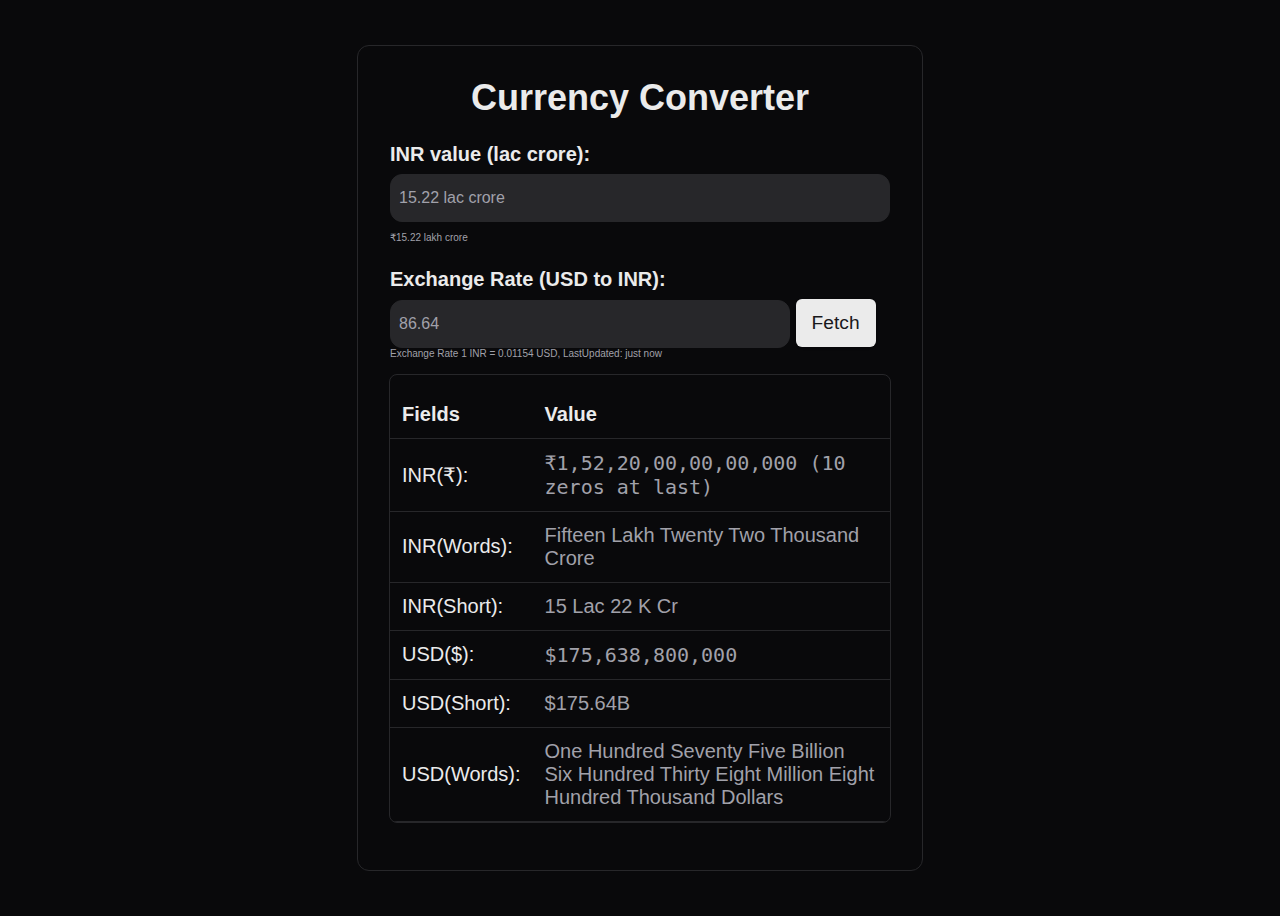
<file: index.html>
<!DOCTYPE html>
<html lang="en">
<head>
    <meta charset="UTF-8">
    <title>Currency Converter</title>
    <link rel="stylesheet" href="style.css">
    <link rel="icon" type="image/svg+xml" href="favicon.ico">
</head>
<body>
<div class="container">
    <h1>Currency Converter</h1>
    <div class="input_group">
        <label for="inr_input">INR value (lac crore):</label>
        <input type="text" id="inr_input" class='input_curr' placeholder="0.00" value="15.22 lac crore"
               oninput="validateInput(event)">
        <p id='formatted_currency' style="font-size: 10px">----</p>
    </div>
    <div class="input_group">
        <label for="input_roe_usd_to_inr">Exchange Rate (USD to INR):</label>
        <div class="">
            <input type="text" id="input_roe_usd_to_inr" class='input_curr width-80' placeholder="0.00" value="0.000">
            <button id="fetch_exchange_rate_button">Fetch</button>
            <p id="inr_to_usd_exchange" >Exchange Rate 1 USD = 01.00 INR, Last Updated: Release Date</p>
        </div>

    </div>
    <div class="input_group table-container">
        <table>
            <thead>
            <tr>
                <th>Fields</th>
                <th>Value</th>
            </tr>
            </thead>
            <tbody>
            <tr>
                <td>INR(₹):</td>
                <td id="inr_with_comma" class="mono"><i style="color: grey">Error</i></td>
            </tr>
            <tr>
                <td>INR(Words):</td>
                <td id="inr_str"><i style="color: grey">Error</i></td>
            </tr>
            <tr>
                <td>INR(Short):</td>
                <td id="inr_str_numeric_short"><i style="color: grey">Error</i></td>
            </tr>
            <tr>
                <td>USD($):</td>
                <td id="abs_usd" class="mono"><i style="color: grey">Error</i></td>
            </tr>
            <tr>
                <td>USD(Short):</td>
                <td id="short_usd"><i style="color: grey">Error</i></td>
            </tr>
            <tr>
                <td>USD(Words):</td>
                <td id="usd_str"><i style="color: grey">Error</i></td>
            </tr>
            </tbody>
        </table>
    </div>
</div>


<script>
</script>
<script>
  function validateInput(event) {
    const restrictedChars = /[*@&!#$^()%:;'\[\]{}\-=/+\\|"]/;
    const inputField = event.target;
    if (restrictedChars.test(inputField.value)) {
      inputField.value = inputField.value.replace(restrictedChars, '');
    }
  }
</script>

<script src="hardcoded_data.js"></script>

<script src="util.js"></script>
<script src="how_much_time_ago.js"></script>
<script src="inr_words_to_number.js"></script>
<script src="usd_to_words.js"></script>
<script src="inr_to_words.js"></script>

<!--exchange_rate-->
<script src="exchange_rate/fetch_exchange_rate.js"></script>
<script src="exchange_rate/local_storage.js"></script>
<script src="exchange_rate/updateDOM.js"></script>

<script src="script.js"></script>
<script>
  setup();
</script>

</body>
</html>
</file>
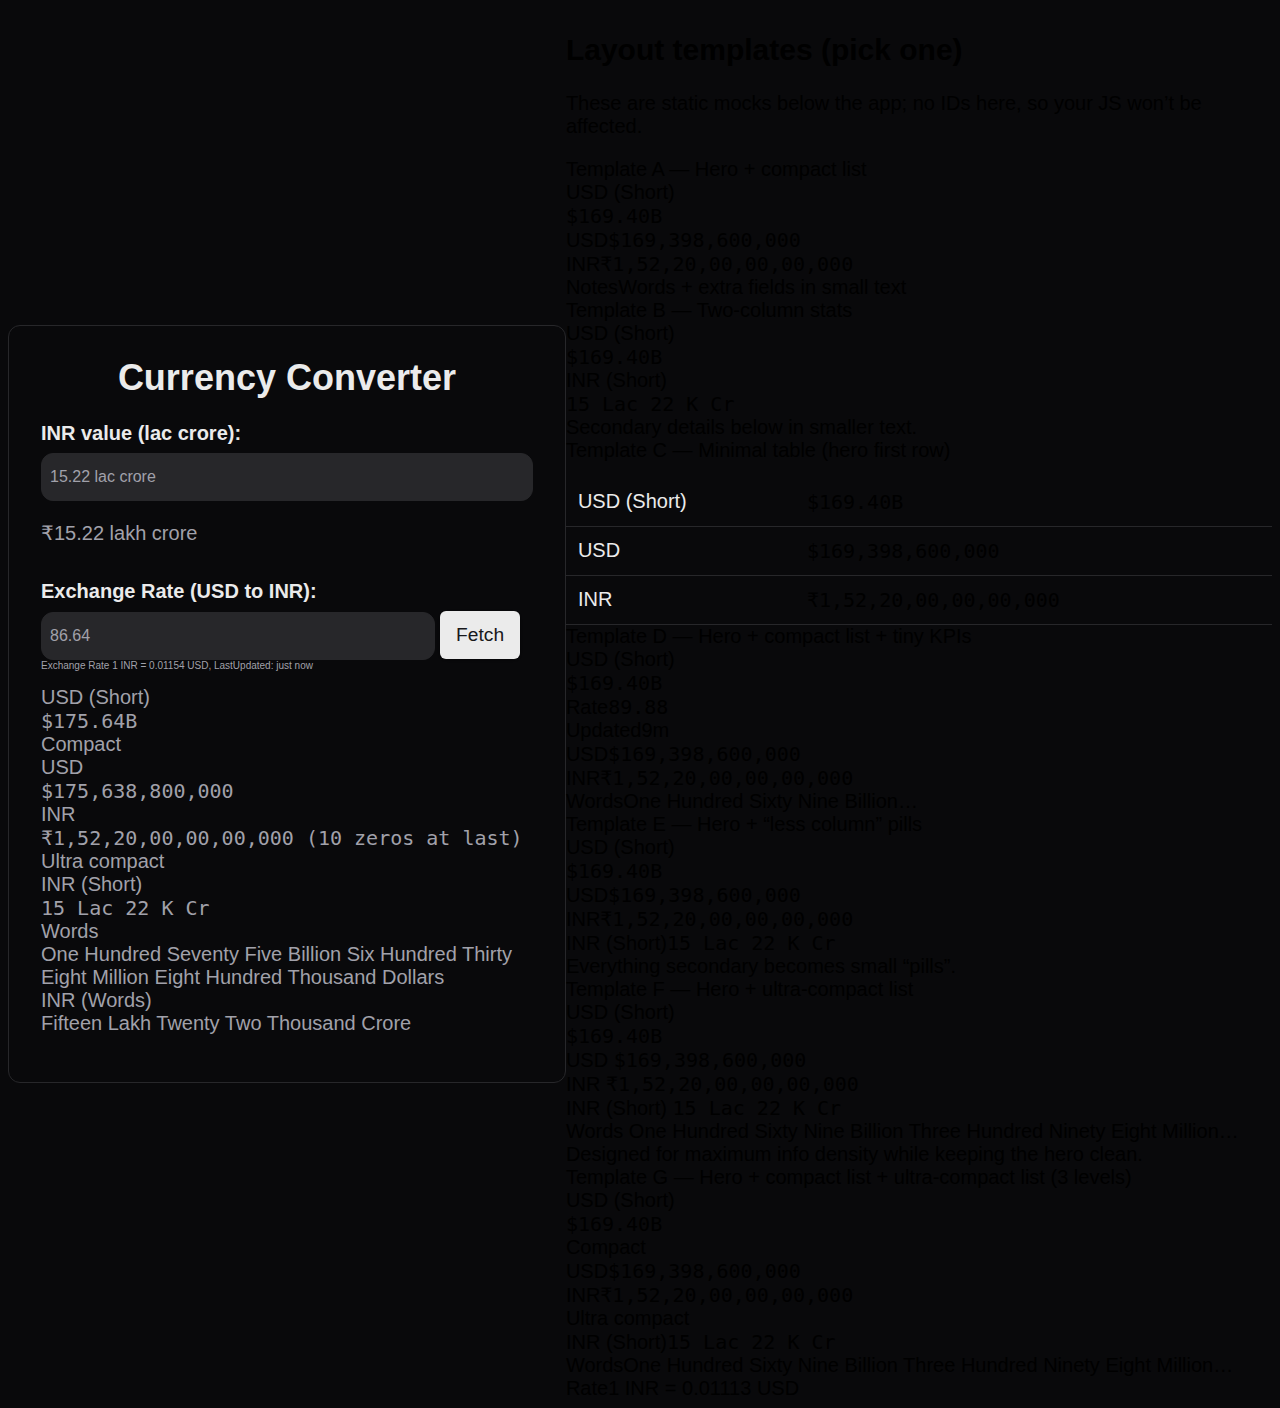
<file: index_old.html>
<!DOCTYPE html>
<html lang="en">
<head>
    <meta charset="UTF-8">
    <title>Currency Converter</title>
    <link rel="stylesheet" href="style.css">
    <link rel="icon" type="image/svg+xml" href="favicon.ico">
</head>
<body>
<div class="container">
    <h1>Currency Converter</h1>
    <div class="input_group">
        <label for="inr_input">INR value (lac crore):</label>
        <input type="text" id="inr_input" class='input_curr' placeholder="0.00" value="15.22 lac crore"
               oninput="validateInput(event)">
        <p id='formatted_currency'>----</p>
    </div>
    <div class="input_group">
        <label for="input_roe_usd_to_inr">Exchange Rate (USD to INR):</label>
        <div class="exchange_row">
            <input type="text" id="input_roe_usd_to_inr" class='input_curr width-80' placeholder="0.00" value="0.000">
            <button id="fetch_exchange_rate_button">Fetch</button>
            <p id="inr_to_usd_exchange" >Exchange Rate 1 USD = 01.00 INR, Last Updated: Release Date</p>
        </div>

    </div>
    <div class="input_group results_card">
        <div class="results_hero">
            <div class="results_hero_label">USD (Short)</div>
            <div id="short_usd" class="results_hero_value mono"><i style="color: grey">Error</i></div>
        </div>

        <div class="results_section">
            <div class="results_section_title">Compact</div>
            <div class="results_row">
                <div class="k">USD</div>
                <div id="abs_usd" class="v mono"><i style="color: grey">Error</i></div>
            </div>
            <div class="results_row has_subnote">
                <div class="k">INR</div>
                <div id="inr_with_comma" class="v mono"><i style="color: grey">Error</i></div>
            </div>
        </div>

        <div class="results_section">
            <div class="results_section_title">Ultra compact</div>
            <div class="results_row">
                <div class="k">INR (Short)</div>
                <div id="inr_str_numeric_short" class="v mono"><i style="color: grey">Error</i></div>
            </div>
            <div class="results_row">
                <div class="k">Words</div>
                <div id="usd_str" class="v"><i style="color: grey">Error</i></div>
            </div>
            <div class="results_row">
                <div class="k">INR (Words)</div>
                <div id="inr_str" class="v"><i style="color: grey">Error</i></div>
            </div>
        </div>
    </div>
</div>


<div class="template_gallery">
    <h2>Layout templates (pick one)</h2>
    <p class="template_hint">These are static mocks below the app; no IDs here, so your JS won’t be affected.</p>

    <div class="template_grid">
        <section class="template_card">
            <div class="template_title">Template A — Hero + compact list</div>
            <div class="template_mock">
                <div class="mock_hero">
                    <div class="mock_label">USD (Short)</div>
                    <div class="mock_value mono">$169.40B</div>
                </div>
                <div class="mock_rows">
                    <div class="mock_row"><span>USD</span><span class="mono">$169,398,600,000</span></div>
                    <div class="mock_row"><span>INR</span><span class="mono">₹1,52,20,00,00,00,000</span></div>
                    <div class="mock_row"><span>Notes</span><span>Words + extra fields in small text</span></div>
                </div>
            </div>
        </section>

        <section class="template_card">
            <div class="template_title">Template B — Two-column stats</div>
            <div class="template_mock">
                <div class="mock_split">
                    <div class="mock_stat">
                        <div class="mock_label">USD (Short)</div>
                        <div class="mock_value mono">$169.40B</div>
                    </div>
                    <div class="mock_stat">
                        <div class="mock_label">INR (Short)</div>
                        <div class="mock_value mono">15 Lac 22 K Cr</div>
                    </div>
                </div>
                <div class="mock_caption">Secondary details below in smaller text.</div>
            </div>
        </section>

        <section class="template_card">
            <div class="template_title">Template C — Minimal table (hero first row)</div>
            <div class="template_mock">
                <table class="mock_table">
                    <tbody>
                    <tr class="mock_primary"><td>USD (Short)</td><td class="mono">$169.40B</td></tr>
                    <tr><td>USD</td><td class="mono">$169,398,600,000</td></tr>
                    <tr><td>INR</td><td class="mono">₹1,52,20,00,00,00,000</td></tr>
                    </tbody>
                </table>
            </div>
        </section>

        <section class="template_card">
            <div class="template_title">Template D — Hero + compact list + tiny KPIs</div>
            <div class="template_mock">
                <div class="mock_hero">
                    <div>
                        <div class="mock_label">USD (Short)</div>
                        <div class="mock_value mono">$169.40B</div>
                    </div>
                    <div class="mock_kpis">
                        <div class="mock_kpi"><span class="mock_kpi_label">Rate</span><span class="mono">89.88</span></div>
                        <div class="mock_kpi"><span class="mock_kpi_label">Updated</span><span>9m</span></div>
                    </div>
                </div>
                <div class="mock_rows">
                    <div class="mock_row"><span>USD</span><span class="mono">$169,398,600,000</span></div>
                    <div class="mock_row"><span>INR</span><span class="mono">₹1,52,20,00,00,00,000</span></div>
                    <div class="mock_row"><span class="muted">Words</span><span class="muted">One Hundred Sixty Nine Billion…</span></div>
                </div>
            </div>
        </section>

        <section class="template_card">
            <div class="template_title">Template E — Hero + “less column” pills</div>
            <div class="template_mock">
                <div class="mock_hero">
                    <div class="mock_label">USD (Short)</div>
                    <div class="mock_value mono">$169.40B</div>
                </div>
                <div class="mock_pills">
                    <div class="mock_pill"><span>USD</span><span class="mono">$169,398,600,000</span></div>
                    <div class="mock_pill"><span>INR</span><span class="mono">₹1,52,20,00,00,00,000</span></div>
                    <div class="mock_pill"><span>INR (Short)</span><span class="mono">15 Lac 22 K Cr</span></div>
                </div>
                <div class="mock_caption">Everything secondary becomes small “pills”.</div>
            </div>
        </section>

        <section class="template_card">
            <div class="template_title">Template F — Hero + ultra-compact list</div>
            <div class="template_mock">
                <div class="mock_hero">
                    <div class="mock_label">USD (Short)</div>
                    <div class="mock_value mono">$169.40B</div>
                </div>
                <div class="mock_rows_dense">
                    <div class="mock_row_dense">
                        <span class="k">USD</span>
                        <span class="v mono">$169,398,600,000</span>
                    </div>
                    <div class="mock_row_dense">
                        <span class="k">INR</span>
                        <span class="v mono">₹1,52,20,00,00,00,000</span>
                    </div>
                    <div class="mock_row_dense">
                        <span class="k">INR (Short)</span>
                        <span class="v mono">15 Lac 22 K Cr</span>
                    </div>
                    <div class="mock_row_dense">
                        <span class="k muted">Words</span>
                        <span class="v muted">One Hundred Sixty Nine Billion Three Hundred Ninety Eight Million…</span>
                    </div>
                </div>
                <div class="mock_footer muted">Designed for maximum info density while keeping the hero clean.</div>
            </div>
        </section>

        <section class="template_card">
            <div class="template_title">Template G — Hero + compact list + ultra-compact list (3 levels)</div>
            <div class="template_mock">
                <!-- Level 1: Hero -->
                <div class="mock_hero">
                    <div class="mock_label">USD (Short)</div>
                    <div class="mock_value mono">$169.40B</div>
                </div>

                <!-- Level 2: Compact list (readable) -->
                <div class="mock_section">
                    <div class="mock_section_title">Compact</div>
                    <div class="mock_rows_compact">
                        <div class="mock_row_compact"><span>USD</span><span class="mono">$169,398,600,000</span></div>
                        <div class="mock_row_compact"><span>INR</span><span class="mono">₹1,52,20,00,00,00,000</span></div>
                    </div>
                </div>

                <!-- Level 3: Ultra-compact list (dense) -->
                <div class="mock_section">
                    <div class="mock_section_title">Ultra compact</div>
                    <div class="mock_rows_ultra">
                        <div class="mock_row_ultra"><span class="k">INR (Short)</span><span class="v mono">15 Lac 22 K Cr</span></div>
                        <div class="mock_row_ultra"><span class="k muted">Words</span><span class="v muted">One Hundred Sixty Nine Billion Three Hundred Ninety Eight Million…</span></div>
                        <div class="mock_row_ultra"><span class="k muted">Rate</span><span class="v muted">1 INR = 0.01113 USD</span></div>
                    </div>
                </div>
            </div>
        </section>
    </div>
</div>


<script>
</script>
<script>
  function validateInput(event) {
    const restrictedChars = /[*@&!#$^()%:;'\[\]{}\-=/+\\|"]/;
    const inputField = event.target;
    if (restrictedChars.test(inputField.value)) {
      inputField.value = inputField.value.replace(restrictedChars, '');
    }
  }
</script>

<script src="hardcoded_data.js"></script>

<script src="util.js"></script>
<script src="how_much_time_ago.js"></script>
<script src="inr_words_to_number.js"></script>
<script src="usd_to_words.js"></script>
<script src="inr_to_words.js"></script>

<!--exchange_rate-->
<script src="exchange_rate/fetch_exchange_rate.js"></script>
<script src="exchange_rate/local_storage.js"></script>
<script src="exchange_rate/updateDOM.js"></script>

<script src="script.js"></script>
<script>
  setup();
</script>

</body>
</html>
</file>
<file: style.css>
:root {
    --background: 240 10% 3.9%;
    --foreground: 0 0% 92%;
    --card: 240 10% 3.9%;
    --card-foreground: 0 0% 92%;
    --popover: 240 10% 3.9%;
    --popover-foreground: 0 0% 92%;
    --primary: 0 0% 92%;
    --primary-foreground: 240 5.9% 10%;
    --secondary: 240 3.7% 15.9%;
    --secondary-foreground: 0 0% 92%;
    --muted: 240 3.7% 15.9%;
    --muted-foreground: 240 5% 64.9%;
    --accent: 240 3.7% 15.9%;
    --accent-foreground: 0 0% 92%;
    --destructive: 0 62.8% 30.6%;
    --destructive-foreground: 0 85.7% 97.3%;
    --border: 240 3.7% 15.9%;
    --input: 240 3.7% 15.9%;


    --tw-border-spacing-x: 0;
    --tw-border-spacing-y: 0;
    --tw-translate-x: 0;
    --tw-translate-y: 0;
    --tw-rotate: 0;
    --tw-skew-x: 0;
    --tw-skew-y: 0;
    --tw-scale-x: 1;
    --tw-scale-y: 1;
    --tw-pan-x: ;
    --tw-pan-y: ;
    --tw-pinch-zoom: ;
    --tw-scroll-snap-strictness: proximity;
    --tw-gradient-from-position: ;
    --tw-gradient-via-position: ;
    --tw-gradient-to-position: ;
    --tw-ordinal: ;
    --tw-slashed-zero: ;
    --tw-numeric-figure: ;
    --tw-numeric-spacing: ;
    --tw-numeric-fraction: ;
    --tw-ring-inset: ;
    --tw-ring-offset-width: 0px;
    --tw-ring-offset-color: #fff;
    --tw-ring-color: rgba(59, 130, 246, .5);
    --tw-ring-offset-shadow: 0 0 #0000;
    --tw-ring-shadow: 0 0 #0000;
    --tw-shadow: 0 0 #0000;
    --tw-shadow-colored: 0 0 #0000;
    --tw-blur: ;
    --tw-brightness: ;
    --tw-contrast: ;
    --tw-grayscale: ;
    --tw-hue-rotate: ;
    --tw-invert: ;
    --tw-saturate: ;
    --tw-sepia: ;
    --tw-drop-shadow: ;
    --tw-backdrop-blur: ;
    --tw-backdrop-brightness: ;
    --tw-backdrop-contrast: ;
    --tw-backdrop-grayscale: ;
    --tw-backdrop-hue-rotate: ;
    --tw-backdrop-invert: ;
    --tw-backdrop-opacity: ;
    --tw-backdrop-saturate: ;
    --tw-backdrop-sepia: ;
    --tw-contain-size: ;
    --tw-contain-layout: ;
    --tw-contain-paint: ;
    --tw-contain-style: ;
    --tw-shadow: 0 1px 3px 0 rgba(0, 0, 0, .1), 0 1px 2px -1px rgba(0, 0, 0, .1);
    --tw-shadow-colored: 0 1px 3px 0 var(--tw-shadow-color), 0 1px 2px -1px var(--tw-shadow-color);
}

body {
    font-family: -apple-system, BlinkMacSystemFont, sans-serif;
    font-size: 1.25rem;
    background-color: hsl(var(--background));

    display: flex;
    justify-content: center;
    align-items: center;
    min-height: 100vh;
    /*margin: 0;*/
    -webkit-font-smoothing: antialiased;
    -moz-osx-font-smoothing: grayscale;
}


.container {
    display: flex;
    flex-direction: column;
    align-items: center;

    border: 1px solid hsl(var(--muted));
    border-radius: calc(0.5rem + 4px);


    color: hsl(var(--muted-foreground));

    /*box-shadow: 0 4px 6px rgba(0, 0, 0, 0.1);*/
    padding: 2rem;

    width: 500px;
    min-height: 600px;

}

.input_group {
    margin-bottom: 15px;
    width: 100%;
}

label {
    display: block;
    margin-bottom: 0.5rem;
    color: hsl(var(--foreground));
    font-weight: bold;
}

.input_curr {
    width: 100%;
    height: 3rem;
    padding: 0.5rem;
    border: 1px solid hsl(var(--border));
    color: hsl(var(--muted-foreground));
    border-radius: calc(0.5rem + 4px);
    background-color: hsl(240 3.7% 15.9%);
    font-size: 1rem;
    box-sizing: border-box;
}

.input_curr:hover {
    color: hsl(var(--accent-foreground));
}

h1 {
    color: hsl(var(--foreground));
    line-height: 2.5rem;
    font-size: 2.25rem;
    font-weight: 700;
    text-align: center;
    margin-top: 0;
}

table {
    width: 100%;
    border-collapse: collapse;
    margin-top: 1rem;
}

.table-container {
    border: 1px solid hsl(var(--border));
    border-radius: 8px;
    overflow: hidden;
}


thead {
    display: table-header-group;
    border-collapse: separate;
    /*border: 1px solid aqua;*/
}

th, td {
    padding: 0.75rem;
    text-align: left;
    /*border-left: 1px solid hsl(var(--border));*/
    /*border-right: 1px solid hsl(var(--border));*/
    border-bottom: 1px solid hsl(var(--border));
}

th {
    /*background-color: pink;*/
    font-weight: bold;
    color: hsl(var(--foreground));
}

th:first-child {
    border-radius: 4px 0 0 4px;
}

td:first-child {
    color: hsl(var(--foreground));
}

td:nth-child(2) {

}

th:last-child {
    border-radius: 0 4px 4px 0;
}

.flex {
    display: flex;
    flex-direction: row;
}

#inr_to_usd_exchange {
    font-size: 10px;
    padding: 0;
    margin: 0;
    align-content: center;
}

.width-100 {
    width: 100%;
}

.width-80 {
    width: 80%;
}

#fetch_exchange_rate_button {
    -webkit-font-smoothing: antialiased;
    padding-block: 1px;
    padding-inline: 6px;
    box-sizing: border-box;
    box-shadow: var(--tw-ring-offset-shadow, 0 0 #0000), var(--tw-ring-shadow, 0 0 #0000), var(--tw-shadow);
    border: 0 solid hsl(var(--border));
    background-color: hsl(var(--primary));
    padding-left: 1rem;
    padding-right: 1rem;
    line-height: 1rem;
    color: hsl(var(--primary-foreground));
    transition-property: color, background-color, border-color, text-decoration-color, fill, stroke;
    transition-timing-function: cubic-bezier(.4, 0, .2, 1);
    transition-duration: .15s;
    height: 3rem;
    border-radius: calc(0.5rem - 2px);
    font-size: 1.2rem;
    /*font-weight: 700;*/
    /*font-weight: 550;*/
}


#fetch_exchange_rate_button:disabled,
#fetch_exchange_rate_button[disabled]{
    border: 1px solid #999999;
    background-color: #cccccc;
    color: #666666;
}


#fetch_exchange_rate_button:hover {
    background-color: hsl(var(--primary) / .9);
}

.mono {
    font-family: 'SF Mono', SFMono-Regular, ui-monospace,
    'DejaVu Sans Mono', Menlo, Consolas, monospace;
}
</file>
